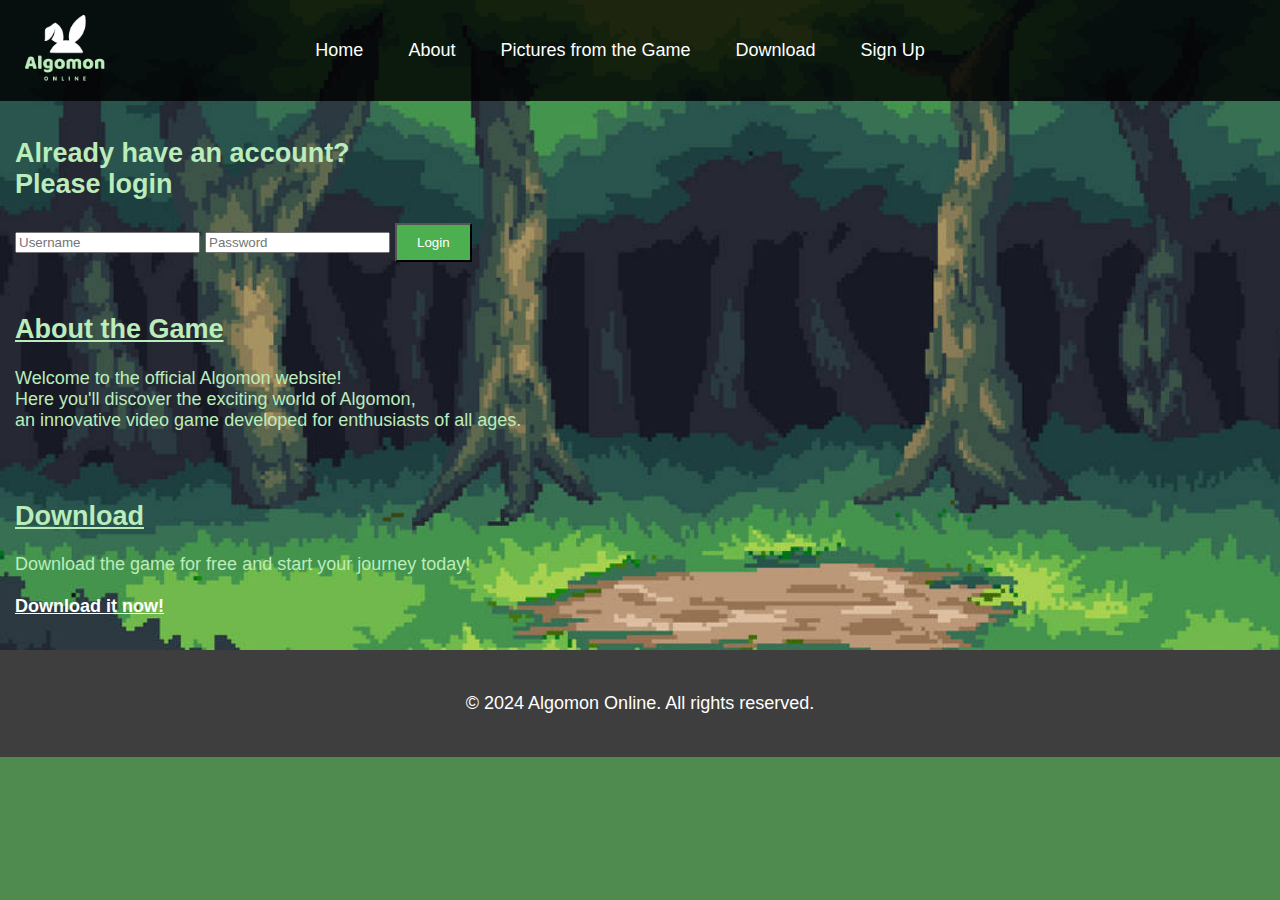
<file: index.html>
<!DOCTYPE html>
<html lang="en">
<head>
    <meta charset="UTF-8">
    <meta name="viewport" content="width=device-width, initial-scale=1.0">
    <!-- Title -->
    <title>Algomon - Home</title>
    <link href="style.css" rel="stylesheet" type="text/css">

    
</head>
<body class="background1">
    <header>
        
        <a href="index.html">
            <!-- Logo with link to homepage -->
        <img class="logo" src="./pictures/coollogo.png" alt="Logo">
        </a>
        <div class="menu">
            <!-- Navigation menu -->
             <nav>
                <ul>
                    <!-- Navigation links -->
                    <li><a href="index.html">Home</a></li>
                    <li><a href="about.html">About</a></li>
                    <li><a href="gamepictures.html">Pictures from the Game</a></li>
                    <li><a href="download.html">Download</a></li>
                    <li><a href="signup.html">Sign Up</a></li>
                </ul>
            </nav>
        </div>
    </header>
    
    <!-- Login section -->
    <section id="login" class="section">
        <div class="menu">
            <!-- Login form -->
            <h2>Already have an account? <br />
                Please login</h2>
            <form method="post" class="login-form">
                <input type="text" name="username" placeholder="Username">
                <input type="password" name="password" placeholder="Password">
                <button class="loginbutton" type="submit">Login</button>
            </form>
        </div>
    </section>

    <!-- About section -->
    <section id="about" class="section">
        <div class="menu">
            <!-- About the game -->
            <h2><u>About the Game</u></h2>
            <p>Welcome to the official Algomon website!<br />
                Here you'll discover the exciting world of Algomon,<br /> an innovative video game developed for enthusiasts of all ages.
        </div>
    </section>
    
    <!-- Download section -->
    <section id="download" class="section">
        <div class="menu">
            <!-- Download information -->
            <h2><u>Download</u></h2>
            <p>Download the game for free and start your journey today! <a href="download.html" class="dwloadbtn"><br /> <br /><b>Download it now!</b></a></p>
        </div>
    </section>
    
        <!-- Footer -->
      <footer class="homefooter">
        <p>© 2024 Algomon Online. All rights reserved.</p>
      </footer>
      <!-- JavaScript file -->
      <script src="script.js"></script>
</body>
</html>
</file>
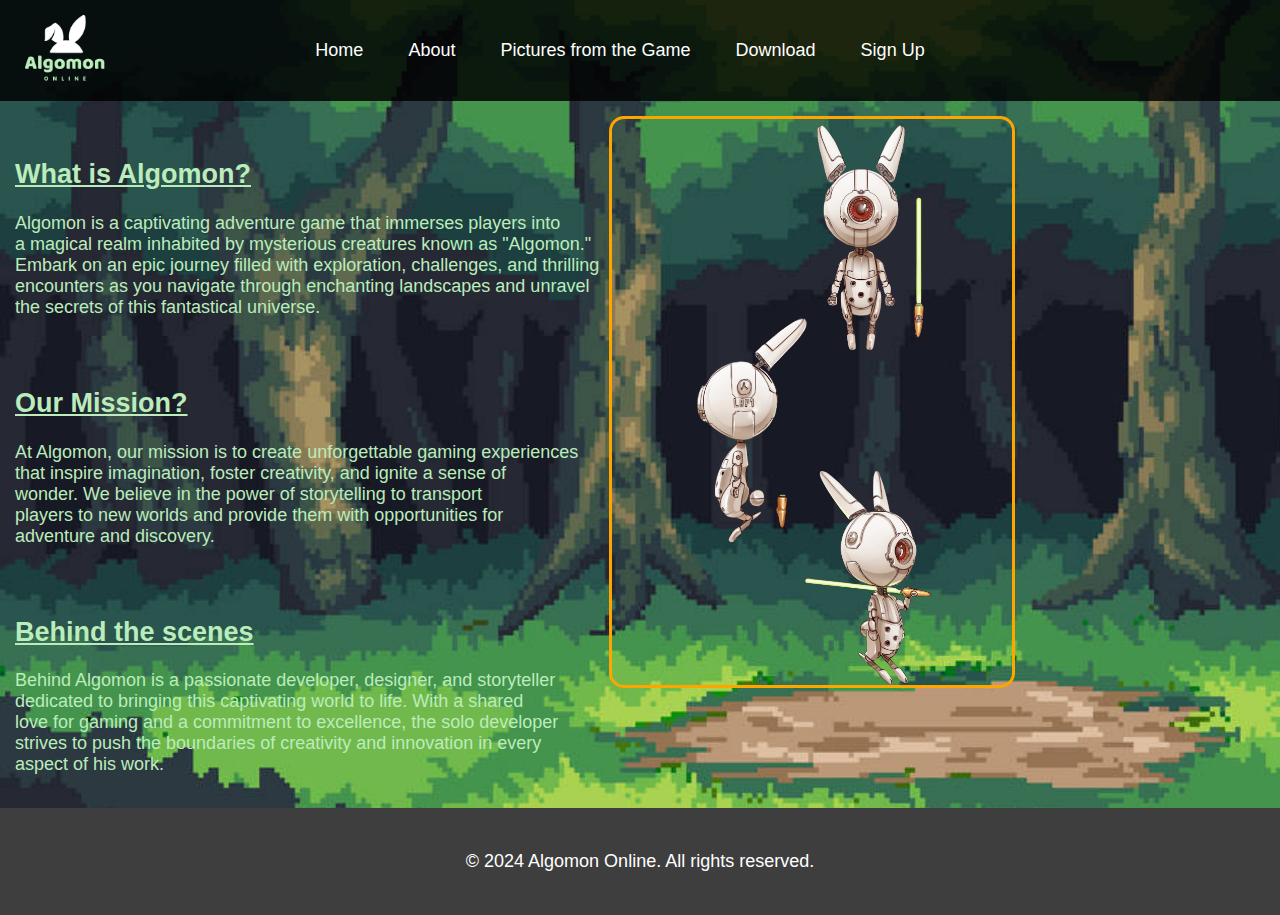
<file: about.html>
<!DOCTYPE html>
<html lang="en">
<head>
    <meta charset="UTF-8">
    <meta name="viewport" content="width=device-width, initial-scale=1.0">
    <!-- Title -->
    <title>Algomon - About</title>
    <link href="style.css" rel="stylesheet" type="text/css">
</head>

<body class="background1">
    <header>
        <a href="index.html">
            <!-- Logo with link to homepage -->
            <img class="logo" src="./pictures/coollogo.png" alt="Logo">
        </a>
        <div class="menu">
            <!-- Navigation menu -->
            <nav>
                <ul>
                    <!-- Navigation links -->
                    <li><a href="index.html">Home</a></li>
                    <li><a href="about.html">About</a></li>
                    <li><a href="gamepictures.html">Pictures from the Game</a></li>
                    <li><a href="download.html">Download</a></li>
                    <li><a href="signup.html">Sign Up</a></li>
                </ul>
            </nav>
        </div>
    </header>

    <!-- What is algomon section -->
    <section id="whatisalgomon" class="section">
        <div class="text1">
            <img src="./pictures/3in1rabbits.png">
            <div class="textright">
            <br />
            <h2><u>What is Algomon?</u></h2>
            <p>Algomon is a captivating adventure game that immerses players into <br />
                 a magical realm inhabited by mysterious creatures known as "Algomon." <br />
                 Embark on an epic journey filled with exploration, challenges, and thrilling <br />
                 encounters as you navigate through enchanting landscapes and unravel <br />
                 the secrets of this fantastical universe.</p>
            </div>
        </div>
    </section>

    <!-- Mission section -->
    <section id="mission" class="section">
        <div class="text2">
            <h2><u>Our Mission?</u></h2>
            <p>At Algomon, our mission is to create unforgettable gaming experiences<br />
                 that inspire imagination, foster creativity, and ignite a sense of <br /> 
                 wonder. We believe in the power of storytelling to transport <br /> 
                 players to new worlds and provide them with opportunities for <br />
                 adventure and discovery.</p>
        </div>
    </section>

    <!-- About the team section -->
    <section id="team" class="section">
        <div class="text3">
            <h2><u>Behind the scenes</u></h2>
            <p>Behind Algomon is a passionate developer, designer, and storyteller<br />
                dedicated to bringing this captivating world to life. With a shared<br />
                 love for gaming and a commitment to excellence, the solo developer<br />
                  strives to push the boundaries of creativity and innovation in every <br />
                  aspect of his work.</p>
        </div>
    </section>
    <!-- Footer -->
    <footer class="aboutfooter">
        <p>© 2024 Algomon Online. All rights reserved.</p>
      </footer>
      <!-- JavaScript file -->
      <script src="script.js"></script>
</body>
</html>
</file>
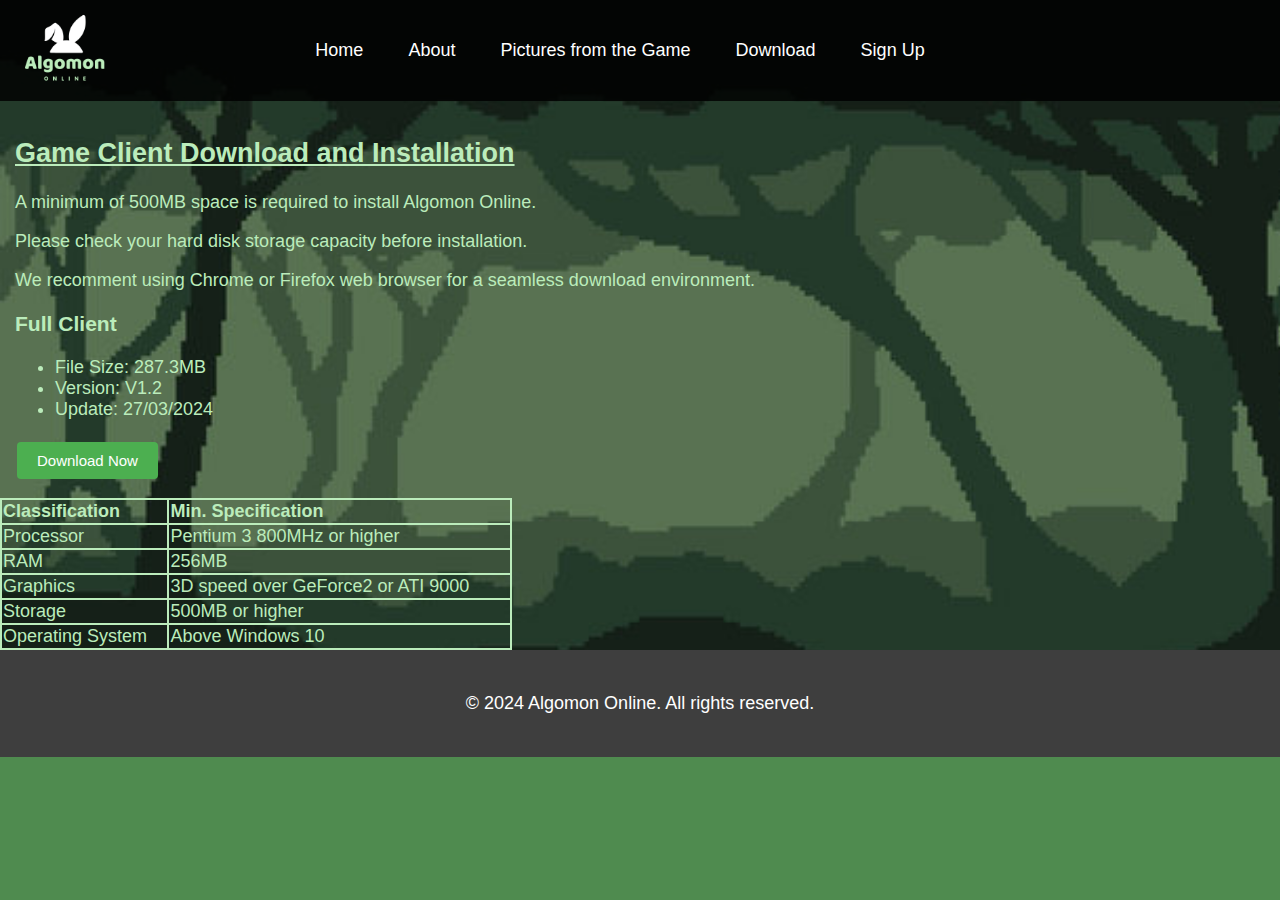
<file: download.html>
<!DOCTYPE html>
<html lang="en">
<head>
    <meta charset="UTF-8">
    <meta name="viewport" content="width=device-width, initial-scale=1.0">
    <!-- Title -->
    <title>Algomon - Download</title>
    <link href="style.css" rel="stylesheet" type="text/css">
</head>
<body class="background3">
    <header>
        <a href="index.html">
            <!-- Logo with link to homepage -->
        <img class="logo" src="./pictures/coollogo.png" alt="Logo">
        </a>
        <!-- Navigation menu -->
        <div class="menu">
            <nav>
                <ul>
                    <!-- Navigation links -->
                    <li><a href="index.html">Home</a></li>
                    <li><a href="about.html">About</a></li>
                    <li><a href="gamepictures.html">Pictures from the Game</a></li>
                    <li><a href="download.html">Download</a></li>
                    <li><a href="signup.html">Sign Up</a></li>
                </ul>
            </nav>
        </div>
    </header>
    
    <!-- Download page content -->
    <div class="download-page">
        <!-- Download Information -->
        <h2><u>Game Client Download and Installation</u></h2>
        <p>A minimum of 500MB space is required to install Algomon Online.</p>
        <p>Please check your hard disk storage capacity before installation.</p>
        <p>We recomment using Chrome or Firefox web browser for a seamless download environment.</p>
       
        <!-- Download details -->
        <h3>Full Client</h3>
        <ul>
            <li> File Size: 287.3MB</li>
            <li>Version: V1.2</li>
            <li>Update: 27/03/2024</li>
        </ul>
        <!-- Download link -->
        <a href="download.html" id="downloadLink" class="download-link">Download Now</a>
    </div>

    <!-- System requirement table -->
    <table class="table">
        <tr>
            <th>Classification</th>
            <th>Min. Specification</th>
        </tr>
        <tr>
            <td>Processor</td>
            <td>Pentium 3 800MHz or higher</td>
        </tr>
        <tr>
            <td>RAM</td>
            <td>256MB</td>
        </tr>
        <tr>
            <td>Graphics</td>
            <td>3D speed over GeForce2 or ATI 9000</td>
        </tr>
        <tr>
            <td>Storage</td>
            <td>500MB or higher</td>
        </tr>
        <tr>
            <td>Operating System</td>
            <td>Above Windows 10</td>
        </tr>
        
    </table>

    <!-- Footer -->
    <footer class="downloadfooter">
        <p>© 2024 Algomon Online. All rights reserved.</p>
      </footer>
      <!-- JavaScript file -->
      <script src="script.js"></script>
</body>
</html>
</file>
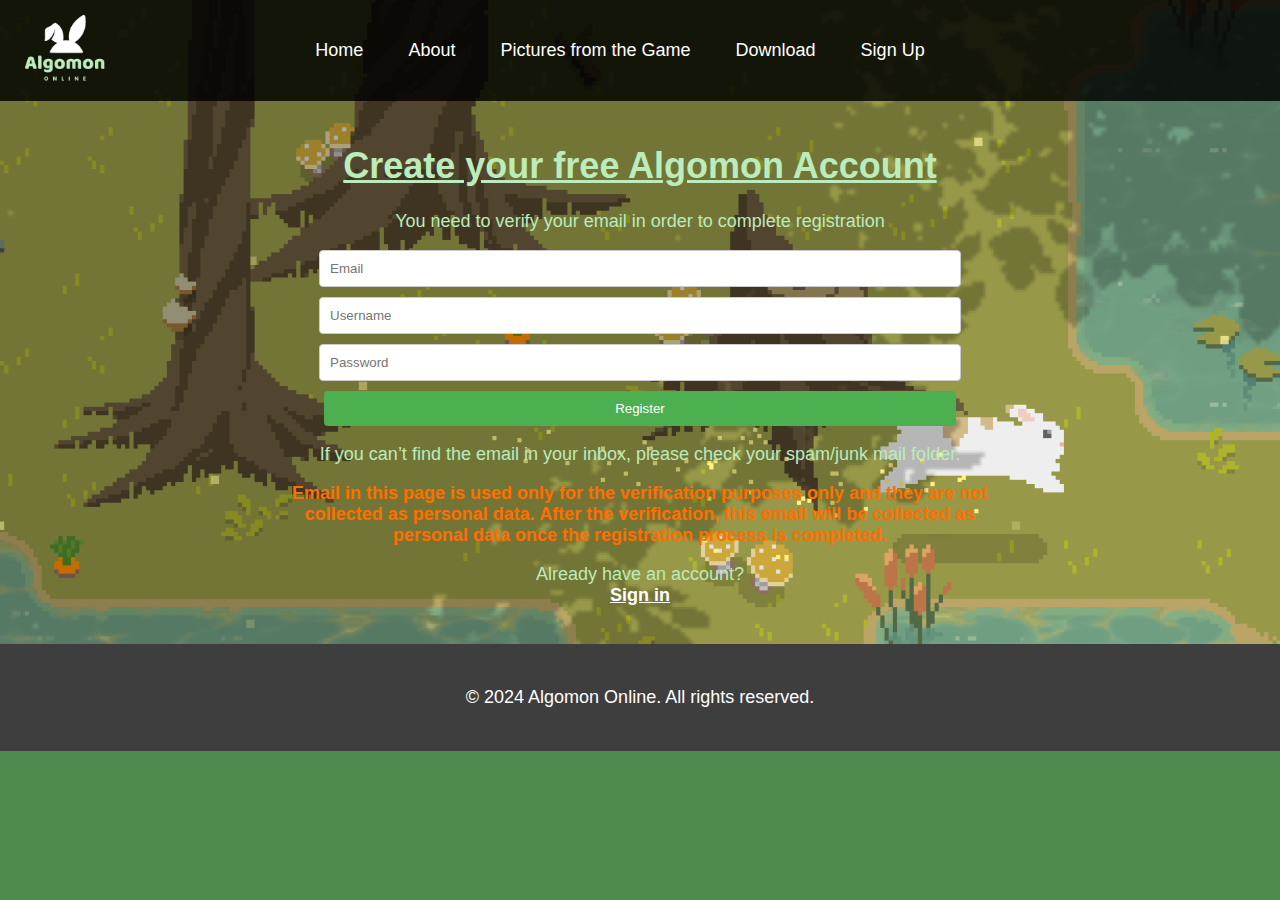
<file: signup.html>
<!DOCTYPE html>
<html lang="en">
<head>
    <meta charset="UTF-8">
    <meta name="viewport" content="width=device-width, initial-scale=1.0">
    <!-- Title -->
    <title>Algomon - Sign Up</title>
    <link href="style.css" rel="stylesheet" type="text/css">
</head>
<body class="background4">
    <header>
        <a href="index.html">
            <!-- Logo with link to homepage -->
            <img class="logo" src="./pictures/coollogo.png" alt="Logo">
        </a>
        <!-- Navigation menu -->
        <div class="menu">
        
            <nav>
                <ul>
                    <!-- Navigation links -->
                    <li><a href="index.html">Home</a></li>
                    <li><a href="about.html">About</a></li>
                    <li><a href="gamepictures.html">Pictures from the Game</a></li>
                    <li><a href="download.html">Download</a></li>
                    <li><a href="signup.html">Sign Up</a></li>
                </ul>
            </nav>
        </div>
    </header>

        <!-- Sign up form -->
        <div class="signup">
            <h1><u>Create your free Algomon Account</u></h1>
             <p> You need to verify your email in order to complete registration</p>
    <form method="post" class="signup-form">
        <input type="text" name="email" placeholder="Email">
        <input type="text" name="username" placeholder="Username">
        <input type="password" name="password" placeholder="Password">
    <button class="loginbutton" type="submit">Register</button>
   
        <p>If you can’t find the email in your inbox, please check your spam/junk mail folder.</p>
        <p class="warning"><b>Email in this page is used only for the verification purposes only and they are not<br /> collected as personal data.
            After the verification, this email will be collected as<br /> personal data once the registration process is completed.</b></p>
        <p>Already have an account? <a href="index.html" class="signin"><br /><u><b>Sign in</b></a></u></p>
    </form>
        </div>
        

    <!-- Footer -->
    <footer class="signupfooter">
    <p>© 2024 Algomon Online. All rights reserved.</p>
    </footer>
    <!-- JavaScript file -->
    <script src="script.js"></script>
</body>
</html>
</file>
<file: style.css>
/* Body styles */
body {
  font-family: Verdana, Geneva, Tahoma, sans-serif; /* Specify the font family */
  font-size: large; /* Set the font size */
  background-color: rgb(79, 139, 79); /* set the background colour */
  margin: 0; /* Remove default margin */
  padding: 0; /* Remove default padding */
  color: #bbecbb; /* Set text colour */
  text-align: justify; /* justify text */
}

/* background styles */
.background1 {
  background-image: url(./pictures/backgrounds/forestpixel.jpg);
  background-size: cover;
  background-repeat: no-repeat;
}

.background2 {
  background-image: url(./pictures/backgrounds/forestbackgif.gif);
  background-size: cover;
  background-repeat: no-repeat;
}

.background3 {
  background-image: url(./pictures/backgrounds/forestback3.png);
  background-size: cover;
  background-repeat: no-repeat;
}

.background4 {
  background-image: url(./pictures/backgrounds/forestback4.png);
  background-size: cover;
  background-repeat: no-repeat;
}

/* Header styles */
header {
  background-color: rgba(0, 0, 0, 0.822);
  padding: 40px 0;
  text-align: center;
}

.logo {
  position: absolute; /* Position the logo absolutely within the header */
  top: 0; /* Adjust the top position as needed */
  left: 20px; /* Adjust the left position as needed */
  width: 90px; /* Adjust the width of the logo as needed */
  height: auto; /* Let the height adjust proportionally */
  z-index: 1; /* Ensure the logo is above other content */
  border: none;
}

/* Navigation menu styles */
nav ul { 
  margin: 0;
  padding: 0;
}

nav ul li {
  display: inline; /* to be in one line instead of list */
  margin-right: 40px; /* space between the options */
}

nav ul li a {
  color: white;
  text-decoration: none;
}

/* section styles */
.section {
  padding: 20px 0; /* distance between the sections */
}

/* footer styles */
.aboutfooter, .imgfooter, .signupfooter, .downloadfooter, .homefooter{
  background-color: #3e3e3e;
  color: white;
  padding: 25px 0;
  text-align: center;
}

/* button styles */
.button {
  padding: 10px 20px;
  background-color: #4CAF50;
  color: #ffffff;
  text-align: center;
  text-decoration: none;
  border-radius: 4px;
} 

.loginbutton {
  padding: 10px 20px;
  background-color: #4CAF50;
  color: #ffffff;
  text-align: center;
  text-decoration: none;
} 

/* text styles */
text {
  text-align: justify;
  text-justify: inter-word;
}

.text1 {
  margin: left;
  width: 80%;
}

img {
  max-width: 40%;
  float: right;
  border: 3px solid;
  border-radius: 15px;
  border-color: orange;
}

.text-container {
  font-family: Verdana, Geneva, Tahoma, sans-serif;
  text-align: center;
  padding: 20px;
}

.cuties {
  width: 100%;
  overflow: auto;
  display: flex;
  flex-wrap: wrap;
  justify-content: space-between; /* Distributes items evenly with space between them */
  padding: 0 20px; /* Add padding to the sides */
}

.cuties img {
  width: 220px;
  margin: 30px;
  object-fit: cover;
}

.cuties img:hover {
  border-color: rgb(124, 255, 24); /* Brighter border colour on hover */
}

#login, #about, #download {
  padding: 15px;
}

#whatisalgomon, #mission, #team, .download-page {
  padding: 15px;
}

.download-link {
    display: inline-block;
    padding: 10px 20px;
    background-color: #4CAF50;
    color: white;
    text-align: center;
    text-decoration: none;
    font-size: 15px;
    margin: 4px 2px;
    border-radius: 4px;
}

.download-link:visited {
  color: rgb(0, 255, 21);
}

.download-link:hover {
  color: orange;
}

.table {
  border-collapse: collapse;
  width: 40%;
}

.table th, .table td {
  border: 2px solid #bbecbb;
}

.signup {
  padding: 20px;
  text-align: center;
}

.signup-form input {
  display: center;
  width: 50%;
  margin-bottom: 10px;
  padding: 10px;
  border-radius: 4px;
  border: 1px solid #ccc;
}

.signup-form button {
  display: center;
  width: 51%;
  padding: 10px;
  border: none;
  background-color: #4CAF50;
  color: #fff;
  border-radius: 4px;
  cursor: pointer;
}

.dwloadbtn, .signin {
  color: white;
}

.signup-form button:hover {
  background-color: #45a049;
}

.signin:hover, .dwloadbtn:hover {
  color: orange;
}

.warning {
  color: rgb(255, 111, 0);
}
</file>
